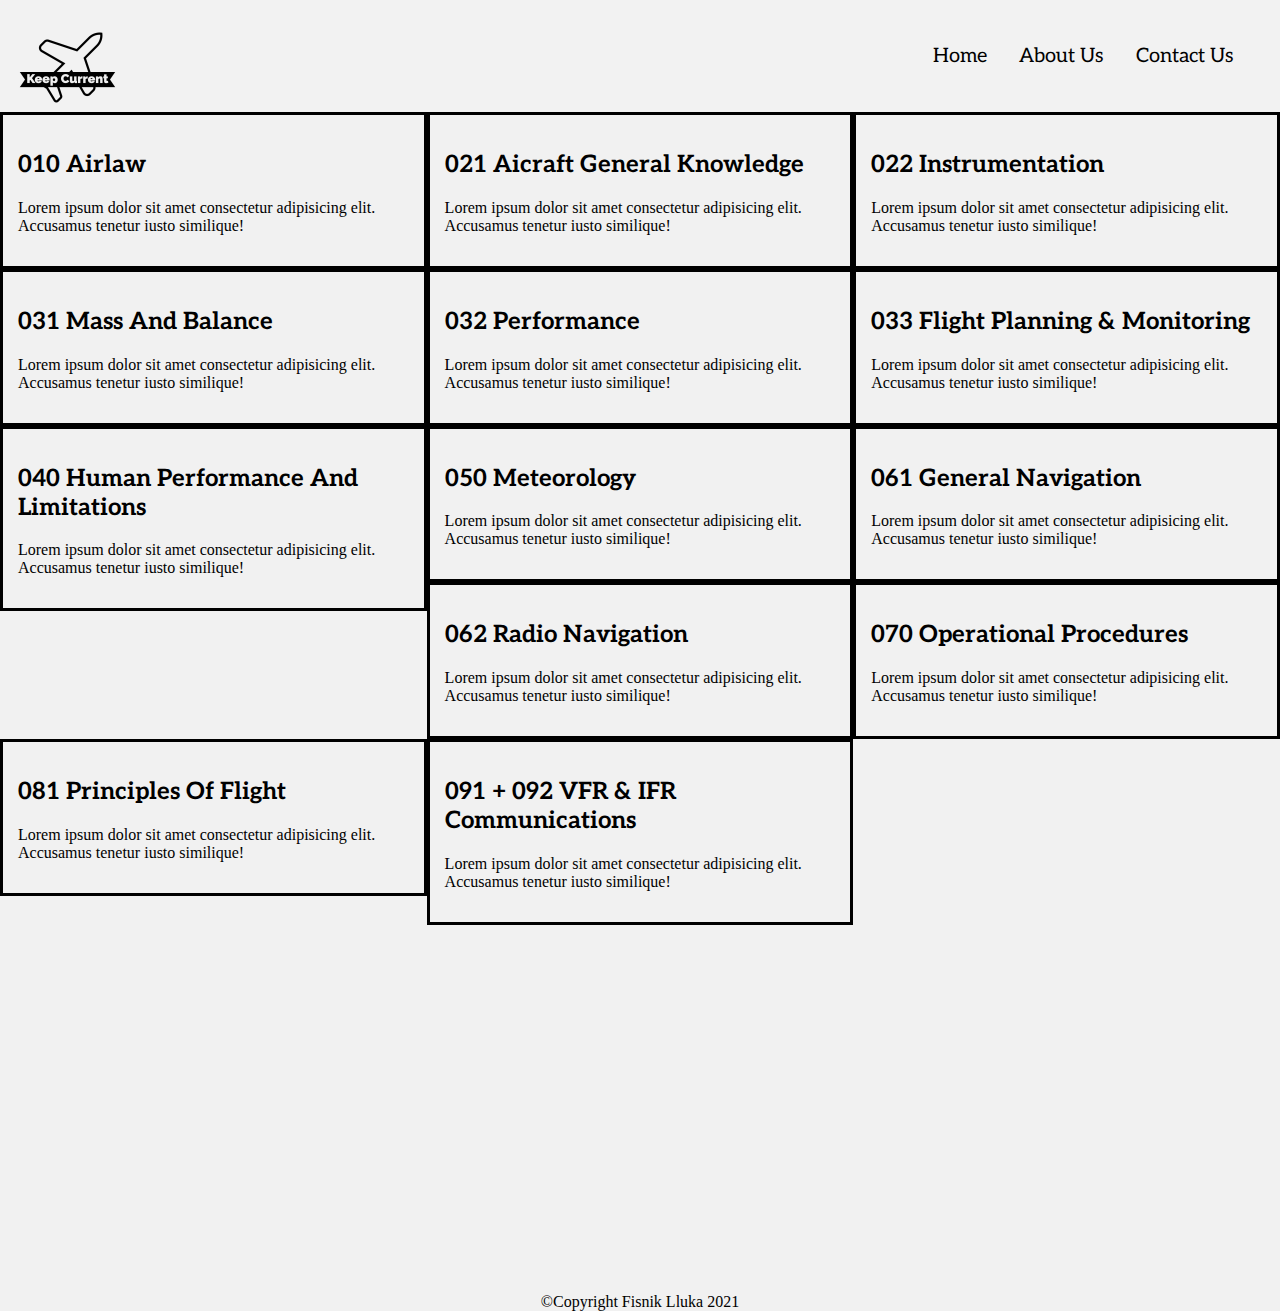
<file: Index.html>
<!DOCTYPE html>
<html lang="en">
<head>
    <meta charset="UTF-8">
    <meta http-equiv="X-UA-Compatible" content="IE=edge">
    <meta name="viewport" content="width=device-width, initial-scale=1.0">
    <meta name="description" content="Keep your flying skills and theoretical knowledge up to date">
    <link href="css/styles.css" rel="stylesheet">
    <link rel="preconnect" href="https://fonts.googleapis.com">
    <link rel="preconnect" href="https://fonts.gstatic.com" crossorigin>
    <link href="https://fonts.googleapis.com/css2?family=Aleo:ital,wght@0,700;1,700&display=swap" rel="stylesheet"> 
    <title>Keep Current</title>
</head>
<body>
    <header>
        <!--Nav Bar -->
        <nav class="navbar">
            <div class="logo">
                <a href="index.html">
                <img src="images/Keep Current.png" width="135" height="135" alt="Logo">
                </a>
            </div>

            <ul class="nav-list">
                <li class="list-item"><a href="contact.html">Contact Us</a></li>
                <li><a href="index.html">About Us</a></li>
                <li><a href="index.html">Home</a></li>
            </ul>
        </nav>
    </header>

    <!--Subjects Sections-->
    <section>
        <div class="row">
            <div class="column">
                <a href="Subjects/airlaw.html">
                <h2>010 Airlaw</h2>
                </a>
                <p>Lorem ipsum dolor sit amet consectetur adipisicing elit. Accusamus tenetur iusto similique!</p>
            </div>

            <div class="column">
                <a href="Subjects/agk.html">
                <h2>021 Aicraft General Knowledge</h2>
                <p>Lorem ipsum dolor sit amet consectetur adipisicing elit. Accusamus tenetur iusto similique!</p>
                </a>
            </div>
              
              <div class="column">
                <a href="Subjects/instrumentation.html">
                <h2>022 Instrumentation</h2>
                <p>Lorem ipsum dolor sit amet consectetur adipisicing elit. Accusamus tenetur iusto similique!</p>
                </a>
              </div>

              <div class="column">
                <a href="Subjects/massandbalance.html">
                <h2>031 Mass And Balance</h2>
                <p>Lorem ipsum dolor sit amet consectetur adipisicing elit. Accusamus tenetur iusto similique!</p>
                </a>
              </div>

              <div class="column">
                <a href="Subjects/performance.html">
                <h2>032 Performance</h2>
                <p>Lorem ipsum dolor sit amet consectetur adipisicing elit. Accusamus tenetur iusto similique!</p>
                </a>
              </div>

              <div class="column">
                <a href="Subjects/flightplanning.html">
                <h2>033 Flight Planning & Monitoring</h2>
                <p>Lorem ipsum dolor sit amet consectetur adipisicing elit. Accusamus tenetur iusto similique!</p>
                </a>
              </div>

              <div class="column">
                <a href="Subjects/humanperformance.html">
                <h2>040 Human Performance And Limitations</h2>
                <p>Lorem ipsum dolor sit amet consectetur adipisicing elit. Accusamus tenetur iusto similique!</p>
            </a>
              </div>

              <div class="column">
                <a href="Subjects/meteorology.html">
                <h2>050 Meteorology</h2>
                <p>Lorem ipsum dolor sit amet consectetur adipisicing elit. Accusamus tenetur iusto similique!</p>
                </a>
              </div>

              <div class="column">
                <a href="Subjects/generalnavigation.html">
                <h2>061 General Navigation</h2>
                <p>Lorem ipsum dolor sit amet consectetur adipisicing elit. Accusamus tenetur iusto similique!</p>
                </a>
              </div>

              <div class="column">
                <a href="Subjects/radionavigation.html">
                <h2>062 Radio Navigation</h2>
                <p>Lorem ipsum dolor sit amet consectetur adipisicing elit. Accusamus tenetur iusto similique!</p>
                </a>
              </div>

              <div class="column">
                <a href="Subjects/operationalprocedures.html">
                <h2>070 Operational Procedures</h2>
                <p>Lorem ipsum dolor sit amet consectetur adipisicing elit. Accusamus tenetur iusto similique!</p>
                </a>
              </div>

              <div class="column">
                <a href="Subjects/pof.html">
                <h2>081 Principles Of Flight </h2>
                <p>Lorem ipsum dolor sit amet consectetur adipisicing elit. Accusamus tenetur iusto similique!</p>
                </a>
              </div>

              <div class="column">
                <a href="Subjects/comms.html">
                <h2>091 + 092 VFR & IFR Communications</h2>
                <p>Lorem ipsum dolor sit amet consectetur adipisicing elit. Accusamus tenetur iusto similique!</p>
                </a>

        
            </div>

    </section>


</body>
<br>
<footer>
    &copy;Copyright Fisnik Lluka 2021 
</footer>
</html>
</file>
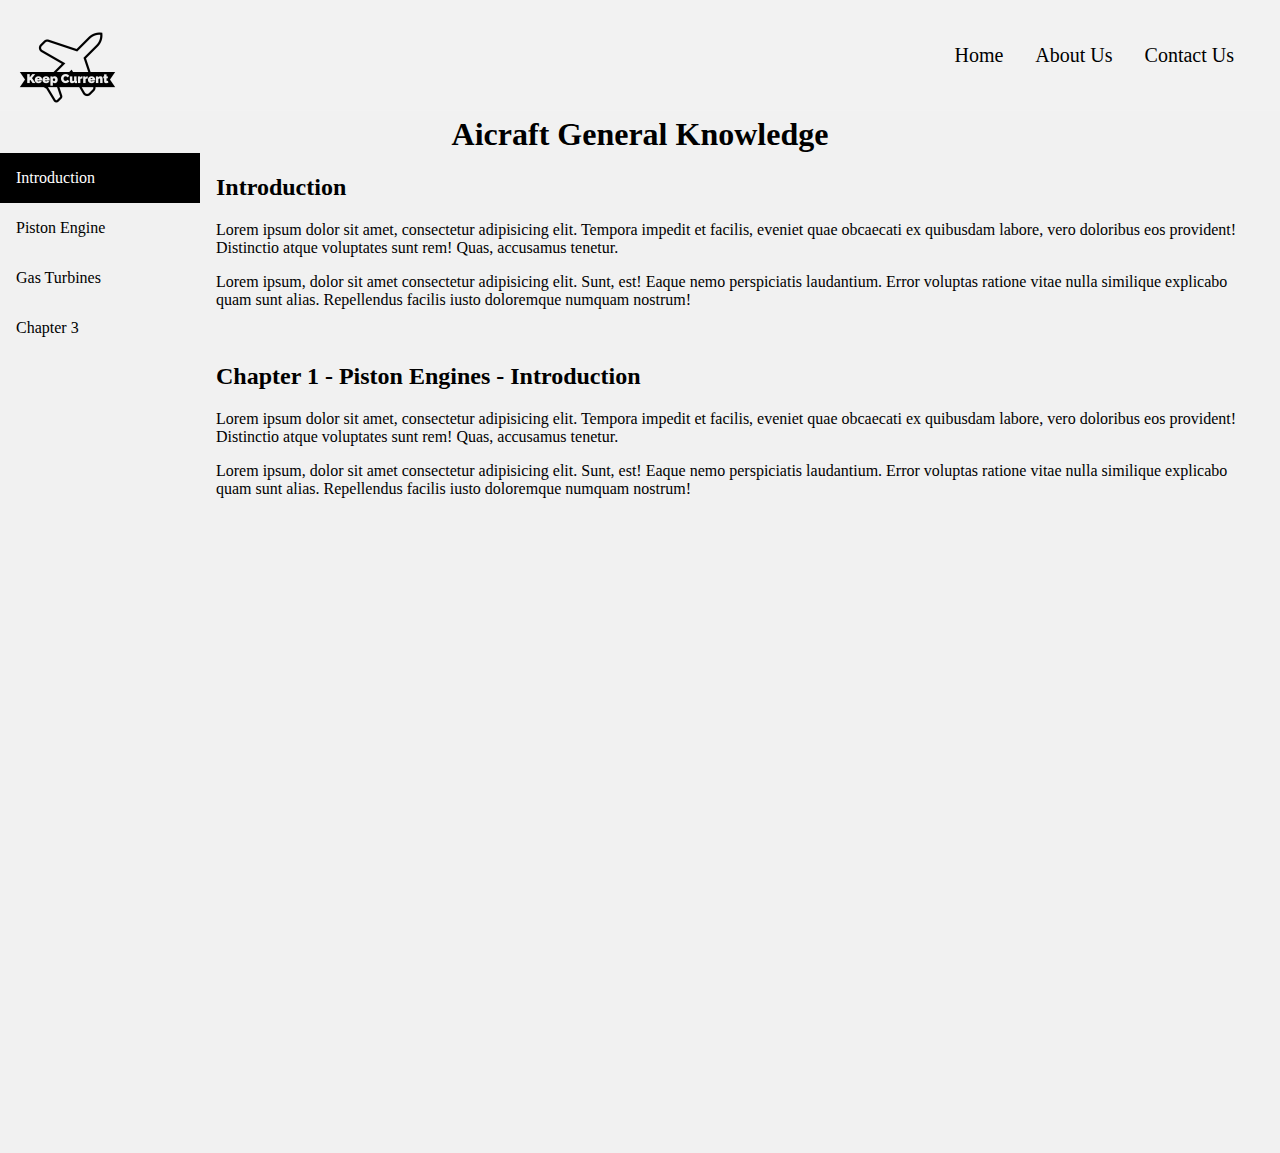
<file: Subjects/agk.html>
<!DOCTYPE html>
<html lang="en">
  <head>
    <meta charset="UTF-8" />
    <meta http-equiv="X-UA-Compatible" content="IE=edge" >
    <meta name="viewport" content="width=device-width, initial-scale=1.0" >
    <meta name="description" content="Aicraft General Knowledge, ATPL, Piston, Diesel Engine" >
    <link rel="stylesheet" href="https://cdnjs.cloudflare.com/ajax/libs/font-awesome/4.7.0/css/font-awesome.min.css">
    <link href="../css/styles.css" rel="stylesheet" >
    <title>Aircraft General Knowledge</title>
  </head>
  <body>
    <header>
      <!--Nav Bar -->
      <nav class="navbar">
        <div class="logo">
          <a href="../index.html">
            <img
              src="../images/Keep Current.png"
              width="135"
              height="135"
              alt="Logo"
            />
          </a>
        </div>

        <ul class="nav-list">
          <li class="list-item"><a href="index.html">Contact Us</a></li>
          <li><a href="index.html">About Us</a></li>
          <li><a href="index.html">Home</a></li>
        </ul>
      </nav>
      
      <!--Title-->
      <h1 class="agk-title">Aicraft General Knowledge</h1>
    </header>


    <!-- sidebar -->
    <div class="sidebar">
      <a class="active" href="#home">Introduction</a>
      <a href="#pistonengines">Piston Engine</a>
      <a href="#gasturbines">Gas Turbines</a>
      <a href="#chapter3">Chapter 3</a>
    </div>

    <div class="content">
      <h2>Introduction</h2>
      <p>
        Lorem ipsum dolor sit amet, consectetur adipisicing elit. Tempora
        impedit et facilis, eveniet quae obcaecati ex quibusdam labore, vero
        doloribus eos provident! Distinctio atque voluptates sunt rem! Quas,
        accusamus tenetur.
      </p>
      <p>
        Lorem ipsum, dolor sit amet consectetur adipisicing elit. Sunt, est!
        Eaque nemo perspiciatis laudantium. Error voluptas ratione vitae nulla
        similique explicabo quam sunt alias. Repellendus facilis iusto
        doloremque numquam nostrum!
      </p>
      <br />
      <h2>Chapter 1 - Piston Engines - Introduction</h2>
      <p>
        Lorem ipsum dolor sit amet, consectetur adipisicing elit. Tempora
        impedit et facilis, eveniet quae obcaecati ex quibusdam labore, vero
        doloribus eos provident! Distinctio atque voluptates sunt rem! Quas,
        accusamus tenetur.
      </p>
      <p>
        Lorem ipsum, dolor sit amet consectetur adipisicing elit. Sunt, est!
        Eaque nemo perspiciatis laudantium. Error voluptas ratione vitae nulla
        similique explicabo quam sunt alias. Repellendus facilis iusto
        doloremque numquam nostrum!
      </p>
    </div>
  </body>
</html>
</file>
<file: css/styles.css>
* {
  box-sizing: border-box;
}

h2 {
  font-family: "Aleo", serif;
}

ul {
  list-style-type: none;
  margin: 0;
  padding: 30px;
  overflow: hidden;
  background-color: #f2f2f2;
  text-align: right;
}

li {
  float: right;
}

li a {
  display: block;
  color: black;
  text-align: center;
  padding: 14px 16px;
  text-decoration: none;
  font-size: 20px;
  font-family: "Aleo", serif;
}

li a:hover {
  background-color: #ddd;
  color: black;
}

.logo {
  float: left;
  position: absolute;
}

.logo {
  display: inline-block;
}

.column {
  float: left;
  width: 33.33%;
  padding: 15px;
  border-style: solid;
}

.row:after {
  content: "";
  display: table;
  clear: both;
}

a {
  text-decoration: none;
  color: black;
}

footer {
  text-align: center;
}

.agk-title {
  text-align: center;
  margin: 0;
  padding: 0;
  margin-top: 5px;
}

.sidebar {
  margin: 0;
  padding: 0;
  width: 200px;
  background-color: #f1f1f1;
  position: fixed;
  height: 100%;
  overflow: auto;
  z-index: 200;
}

.sidebar a {
  display: block;
  color: black;
  padding: 16px;
  text-decoration: none;
}

.sidebar a.active {
  background-color: black;
  color: white;
}

.sidebar a:hover:not(.active) {
  background-color: #555;
  color: white;
}

body {
  margin: 0px;
  padding: 0px;
  width: 100%;
  background-color: #f1f1f1;
}

div.content {
  margin-left: 200px;
  padding: 1px 16px;
  height: 1000px;
}

.sticky {
  position: fixed;
  top: 0;
  width: 100%;
}

.sticky+.content {
  padding-top: 60px;
}

input[type=text],
select,
textarea {
  width: 100%;
  padding: 12px;
  border: 1px solid #ccc;
  border-radius: 4px;
  box-sizing: border-box;
  margin-top: 6px;
  margin-bottom: 16px;
  resize: vertical
}

input[type=email],
select,
textarea {
  width: 100%;
  padding: 12px;
  border: 1px solid #ccc;
  border-radius: 4px;
  box-sizing: border-box;
  margin-top: 6px;
  margin-bottom: 16px;
  resize: vertical
}

/* Submit button style */
input[type=submit] {
  background-color: #000000;
  color: white;
  padding: 12px 20px;
  border: none;
  border-radius: 4px;
  cursor: pointer;
}

/* hover style on submit button*/
input[type=submit]:hover {
  background-color: #00ff00;
}

/* color for the form*/
.container {
  border-radius: 5px;
  background-color: #f2f2f2;
  padding: 20px;
  font-family: aleo;
}

footer {
  margin-top: 350px;
}
</file>
